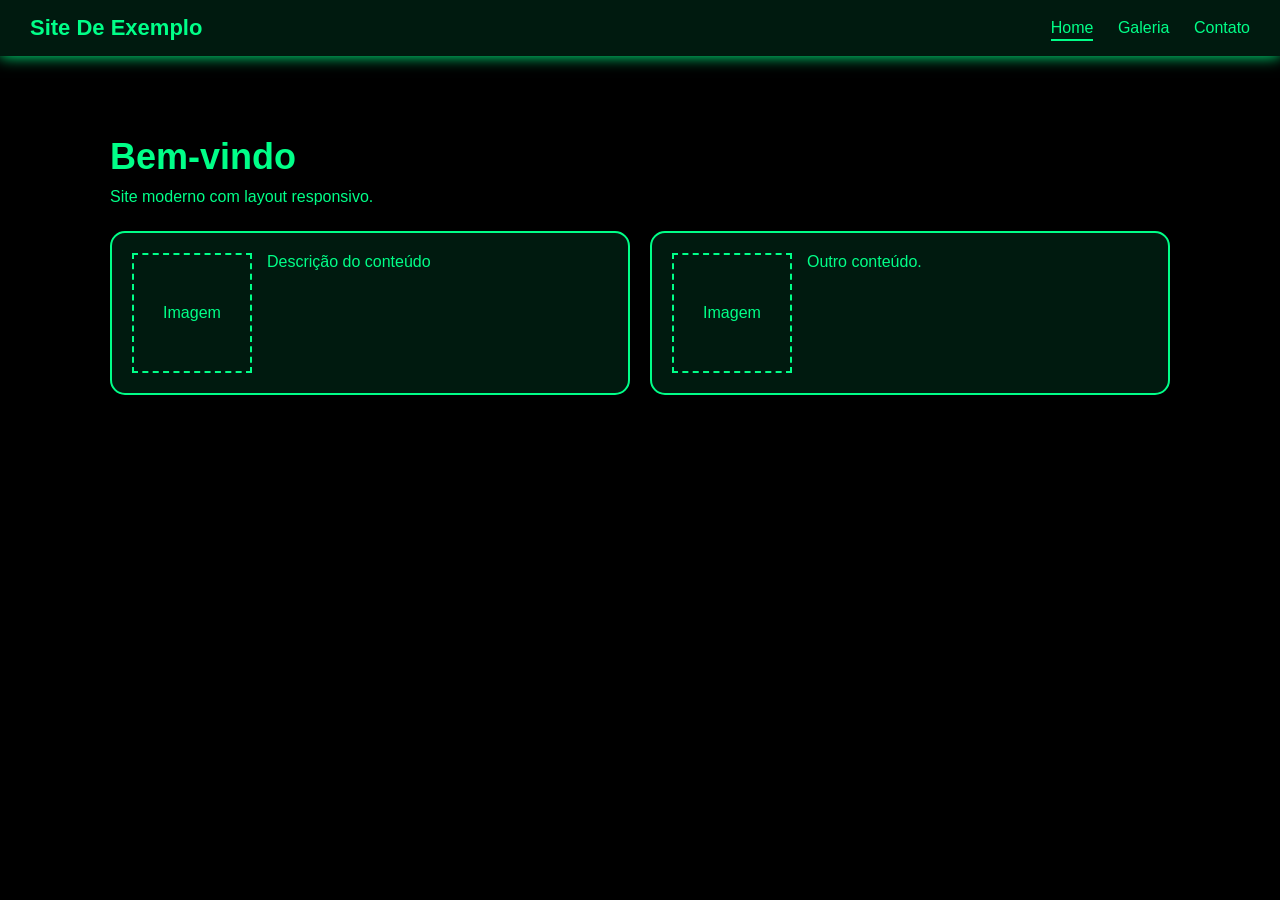
<file: index.html>
<!DOCTYPE html>
<html lang="pt-br">
<head>
<meta charset="UTF-8">
<title>Home</title>
<link rel="stylesheet" href="global.css">
</head>
<body>

<header>
    <h1>Site De Exemplo</h1>
    <nav>
        <a href="index.html">Home</a>
        <a href="galeria.html">Galeria</a>
        <a href="contato.html">Contato</a>
    </nav>
</header>

<main>
    <h2>Bem-vindo</h2>
    <p>Site moderno com layout responsivo.</p>

    <section class="card">
        <div class="card-item">
            <div class="img-placeholder">Imagem</div>
            <div class="text-placeholder">Descrição do conteúdo</div>
        </div>

        <div class="card-item">
            <div class="img-placeholder">Imagem</div>
            <div class="text-placeholder">Outro conteúdo.</div>
        </div>
    </section>
</main>

<script src="global.js"></script>
</body>
</html>
</file>
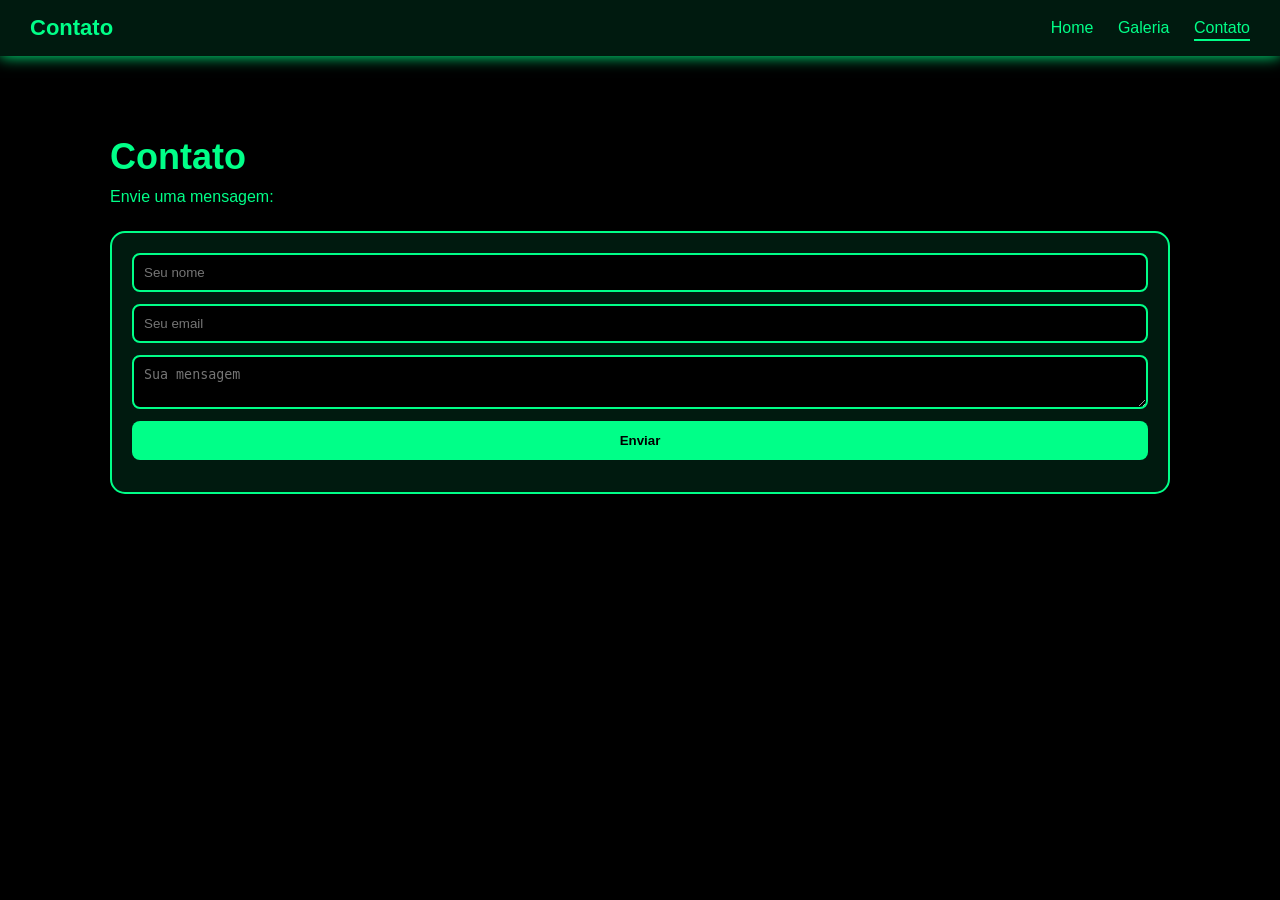
<file: contato.html>
<!DOCTYPE html>
<html lang="pt-br">
<head>
<meta charset="UTF-8">
<title>Contato</title>
<link rel="stylesheet" href="global.css">
</head>
<body>

<header>
    <h1>Contato</h1>
    <nav>
        <a href="index.html">Home</a>
        <a href="galeria.html">Galeria</a>
        <a href="contato.html">Contato</a>
    </nav>
</header>

<main>
    <h2>Contato</h2>
    <p>Envie uma mensagem:</p>

    <section class="card">
        <div class="card-item card-form">
            <form id="contatoForm">
                <input type="text" id="nome" placeholder="Seu nome">
                <input type="email" id="email" placeholder="Seu email">
                <textarea id="mensagem" placeholder="Sua mensagem"></textarea>
                <button type="submit">Enviar</button>
                <div id="formMsg"></div>
            </form>
        </div>
    </section>
</main>

<script src="global.js"></script>
</body>
</html>
</file>
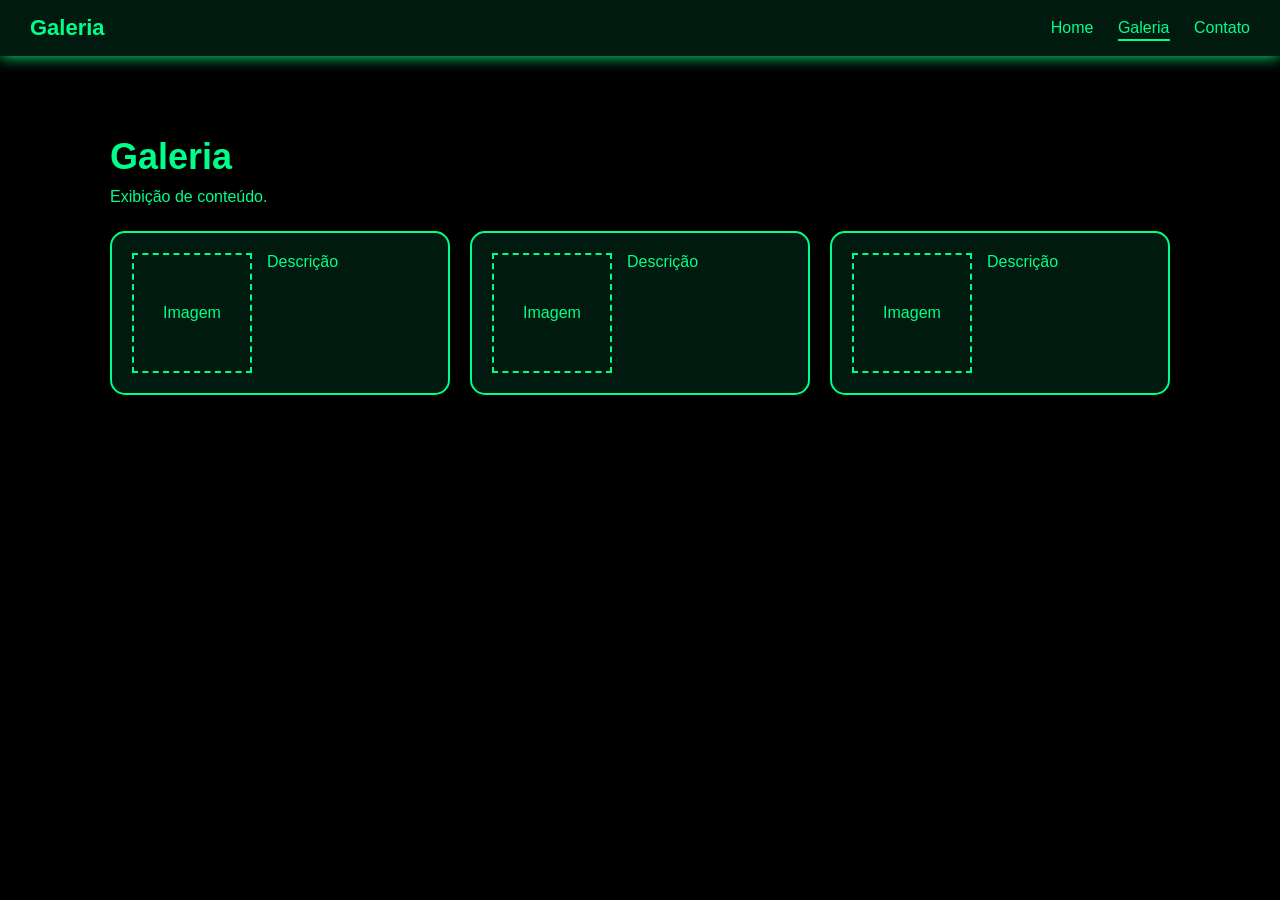
<file: galeria.html>
<!DOCTYPE html>
<html lang="pt-br">
<head>
<meta charset="UTF-8">
<title>Galeria</title>
<link rel="stylesheet" href="global.css">
</head>
<body>

<header>
    <h1>Galeria</h1>
    <nav>
        <a href="index.html">Home</a>
        <a href="galeria.html">Galeria</a>
        <a href="contato.html">Contato</a>
    </nav>
</header>

<main>
    <h2>Galeria</h2>
    <p>Exibição de conteúdo.</p>

    <section class="card">
        <div class="card-item">
            <div class="img-placeholder">Imagem</div>
            <div class="text-placeholder">Descrição</div>
        </div>

        <div class="card-item">
            <div class="img-placeholder">Imagem</div>
            <div class="text-placeholder">Descrição</div>
        </div>

        <div class="card-item">
            <div class="img-placeholder">Imagem</div>
            <div class="text-placeholder">Descrição</div>
        </div>
    </section>
</main>

<script src="global.js"></script>
</body>
</html>
</file>
<file: global.css>
/* ===== Reset ===== */
* {
    margin: 0;
    padding: 0;
    box-sizing: border-box;
}

body {
    font-family: Arial, sans-serif;
    background: #000;
    color: #00ff88;
}

/* ===== Header a===== */
header {
    position: sticky;
    top: 0;
    display: flex;
    justify-content: space-between;
    align-items: center;
    padding: 15px 30px;
    background: #001a0f;
    box-shadow: 0 0 15px #00ff88;
    z-index: 100;
}

header h1 {
    font-size: 22px;
}

nav a {
    color: #00ff88;
    text-decoration: none;
    margin-left: 20px;
    position: relative;
}

nav a::after {
    content: "";
    position: absolute;
    width: 0%;
    height: 2px;
    background: #00ff88;
    left: 0;
    bottom: -5px;
    transition: 0.3s;
}

nav a:hover::after,
nav a.active::after {
    width: 100%;
}

/* ===== Main ===== */
main {
    max-width: 1100px;
    margin: 60px auto;
    padding: 20px;
}

h2 {
    font-size: 36px;
    margin-bottom: 10px;
}

p {
    margin-bottom: 25px;
}

/* ===== Cards ===== */
.card {
    display: flex;
    flex-wrap: wrap;
    gap: 20px;
}

.card-item {
    flex: 1 1 300px;
    background: #001a0f;
    border: 2px solid #00ff88;
    border-radius: 15px;
    padding: 20px;
    display: flex;
    gap: 15px;
    transition: 0.3s;
}

.card-item:hover {
    transform: translateY(-5px);
    box-shadow: 0 0 25px #00ff88;
}

.img-placeholder {
    width: 120px;
    height: 120px;
    border: 2px dashed #00ff88;
    display: flex;
    align-items: center;
    justify-content: center;
}

.text-placeholder {
    flex: 1;
}

/* ===== Form ===== */
.card-form {
    flex-direction: column;
}

form {
    display: flex;
    flex-direction: column;
    gap: 12px;
}

input, textarea {
    padding: 10px;
    border-radius: 8px;
    border: 2px solid #00ff88;
    background: #000;
    color: #00ff88;
}

input:focus, textarea:focus {
    outline: none;
    box-shadow: 0 0 10px #00ff88;
}

button {
    padding: 12px;
    border: none;
    background: #00ff88;
    color: #000;
    font-weight: bold;
    cursor: pointer;
    border-radius: 8px;
    transition: 0.2s;
}

button:hover {
    transform: scale(1.05);
}

/* ===== Responsivo ===== */
@media (max-width: 700px) {
    header {
        flex-direction: column;
        gap: 10px;
    }

    nav a {
        margin: 0 10px;
    }
}
</file>
